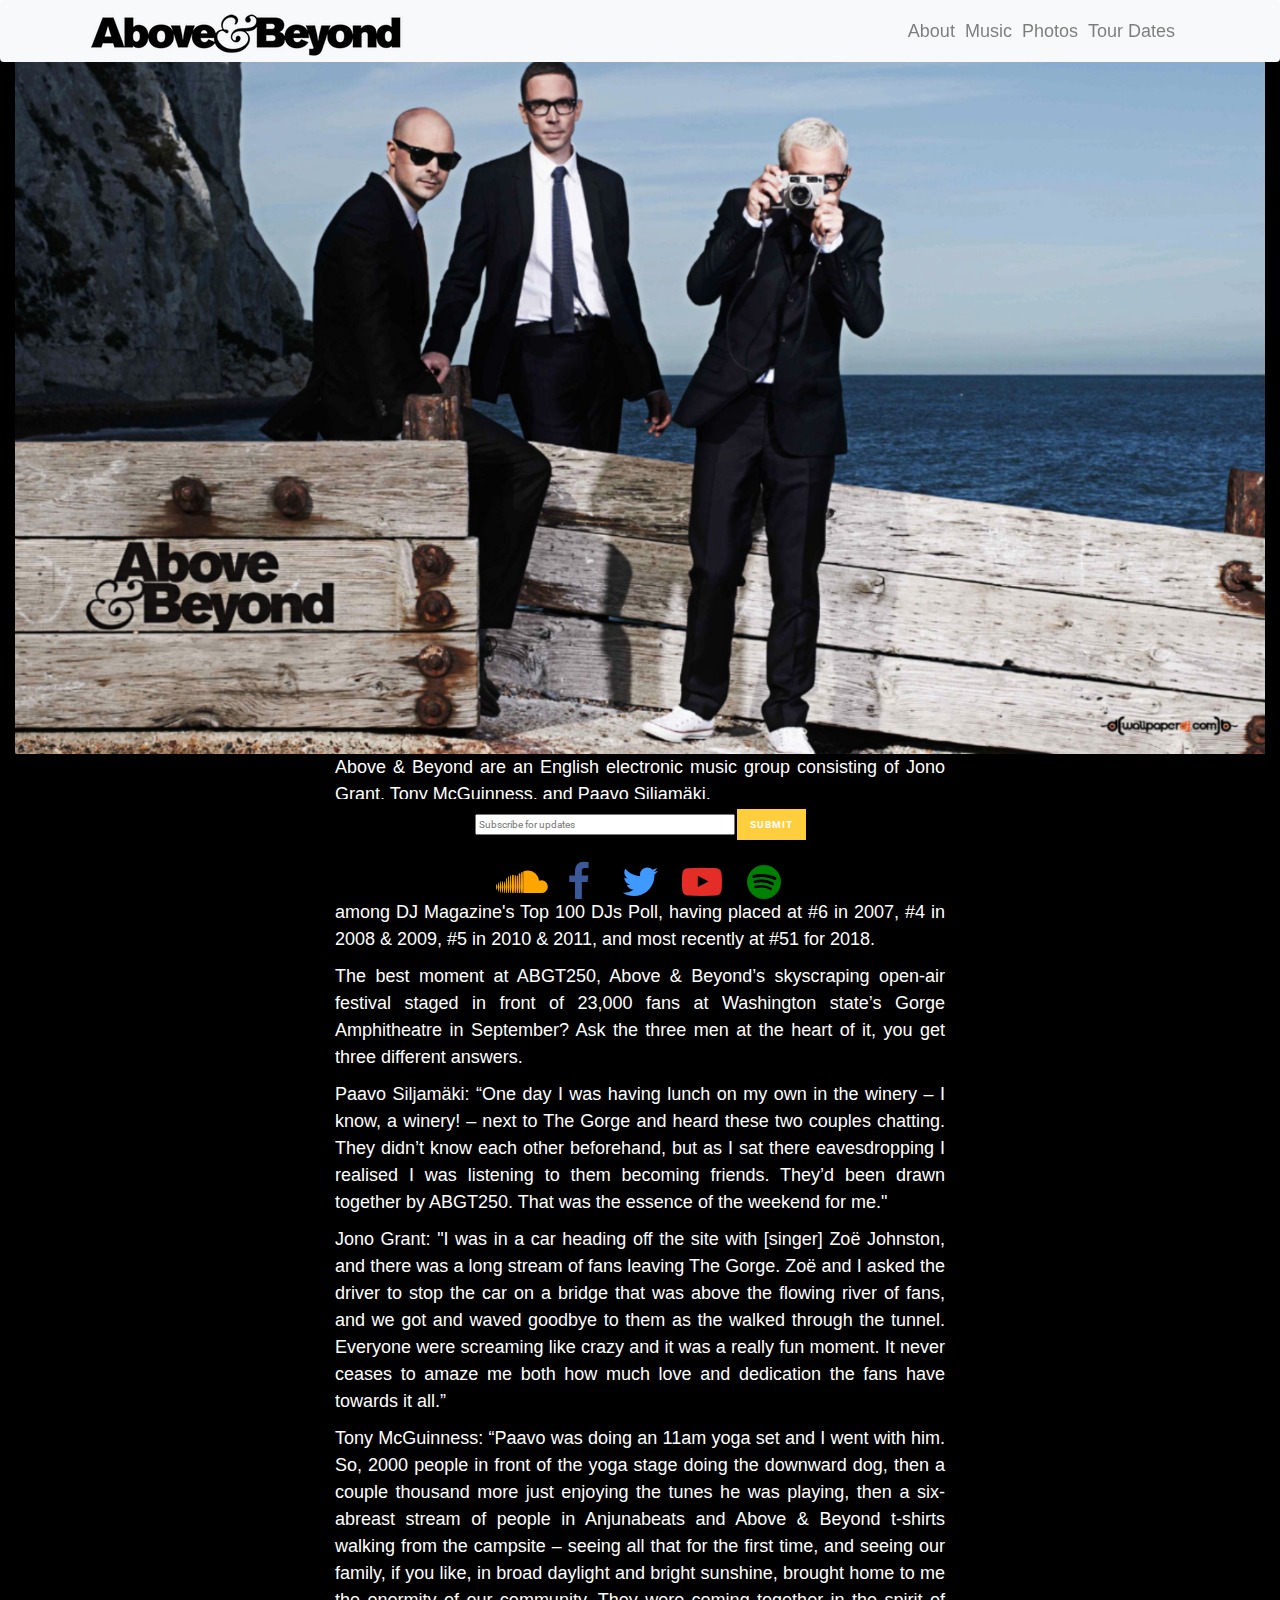
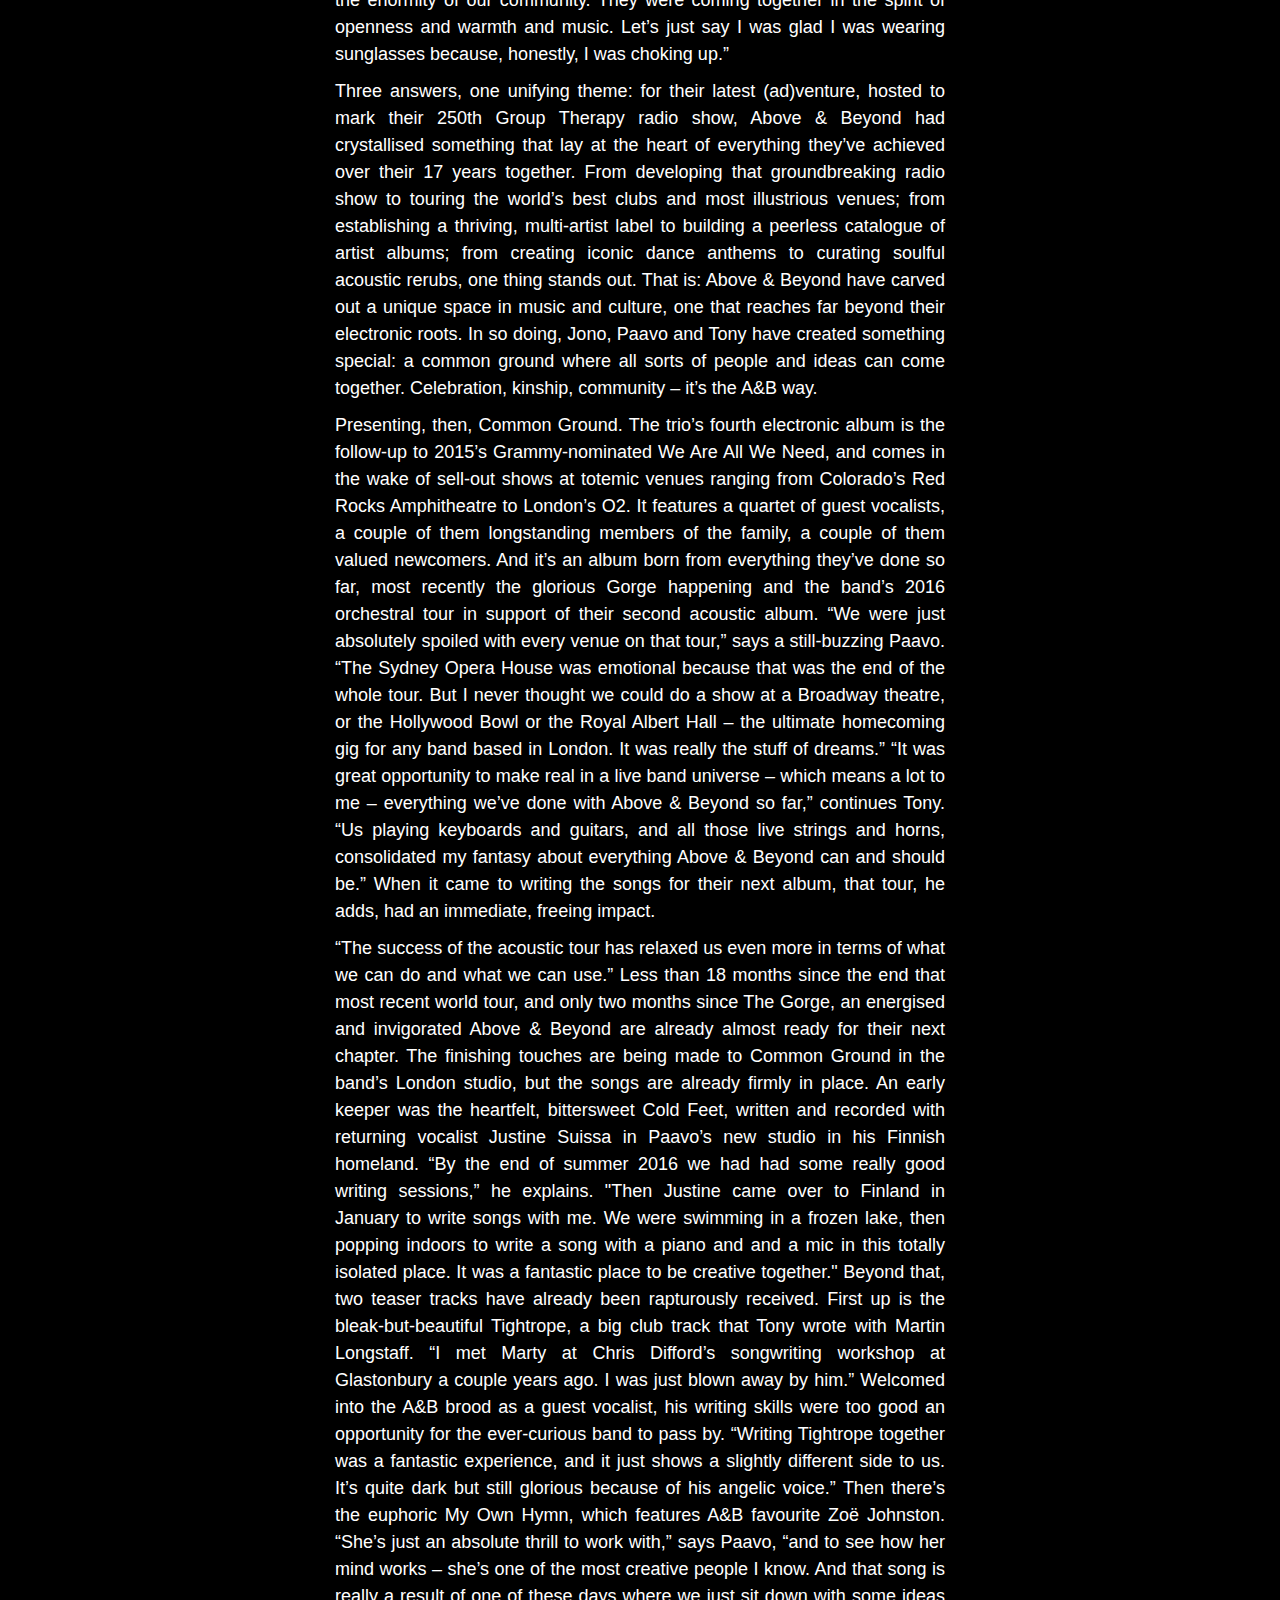
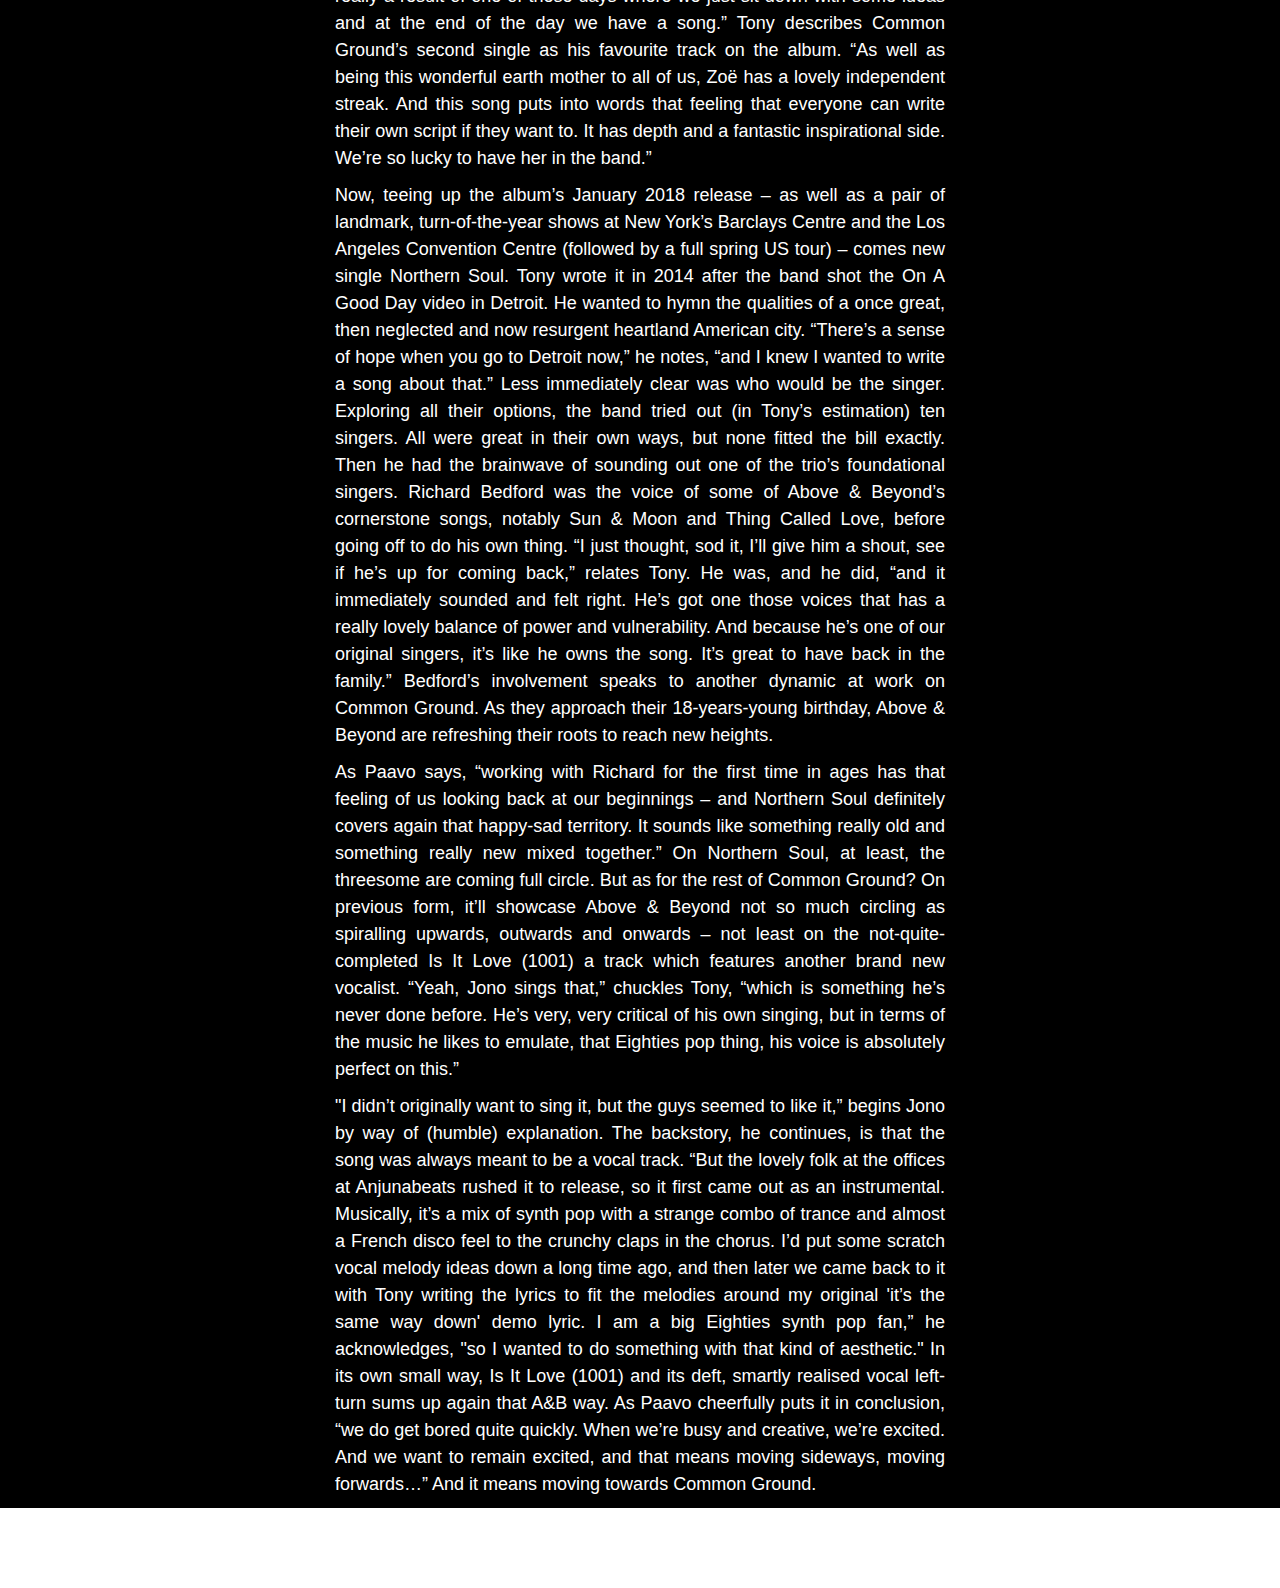
<file: about.html>
<!doctype html>
<html lang="en">
  <head>
    <!-- Required meta tags -->
    <meta charset="utf-8">
    <meta http-equiv="X-UA-Compatible" content="IE=edge">
    <meta name="viewport" content="width=device-width, initial-scale=1, shrink-to-fit=no">
   
    <!-- Bootstrap CSS -->
  <link href="//netdna.bootstrapcdn.com/bootstrap/3.2.0/css/bootstrap.min.css" rel="stylesheet" id="bootstrap-css">
    <script src="//netdna.bootstrapcdn.com/bootstrap/3.2.0/js/bootstrap.min.js"></script>
    <script src="https://ajax.googleapis.com/ajax/libs/jquery/1.12.4/jquery.min.js"></script>
   <script src="https://maxcdn.bootstrapcdn.com/bootstrap/3.3.7/js/bootstrap.min.js"></script>
   <link href="//maxcdn.bootstrapcdn.com/font-awesome/4.2.0/css/font-awesome.min.css" rel="stylesheet">
    <link rel="stylesheet" href="https://maxcdn.bootstrapcdn.com/bootstrap/4.0.0/css/bootstrap.min.css" integrity="sha384-Gn5384xqQ1aoWXA+058RXPxPg6fy4IWvTNh0E263XmFcJlSAwiGgFAW/dAiS6JXm" crossorigin="anonymous">
    <link rel="stylesheet" type="text/css" href="custom.css">
    <link href="https://fonts.googleapis.com/css?family=Roboto|Varela+Round|Raleway" rel="stylesheet">
   <link href="https://fonts.googleapis.com/icon?family=Material+Icons" rel="stylesheet">
   <script src="https://code.jquery.com/jquery-3.2.1.slim.min.js" integrity="sha384-KJ3o2DKtIkvYIK3UENzmM7KCkRr/rE9/Qpg6aAZGJwFDMVNA/GpGFF93hXpG5KkN" crossorigin="anonymous"></script>
    <script src="https://cdnjs.cloudflare.com/ajax/libs/popper.js/1.12.9/umd/popper.min.js" integrity="sha384-ApNbgh9B+Y1QKtv3Rn7W3mgPxhU9K/ScQsAP7hUibX39j7fakFPskvXusvfa0b4Q" crossorigin="anonymous"></script>
    <script src="https://maxcdn.bootstrapcdn.com/bootstrap/4.0.0/js/bootstrap.min.js" integrity="sha384-JZR6Spejh4U02d8jOt6vLEHfe/JQGiRRSQQxSfFWpi1MquVdAyjUar5+76PVCmYl" crossorigin="anonymous"></script>

    <title>TRIBUTEPAGE</title>
    <style>
  main {background-color:black;
        color:white;
        font-family:arial; 
        margin-top:50px;
        margin-bottom:80px;
  }
  
  p { font-size:18px;
      text-align:justify ;
  }
  
  .contain { Width:100%;
              height: auto;
  }
  
  </style>
  </head>   
  <body>
  
  
    <nav class="navbar navbar-expand-lg navbar-light bg-light fixed-top">
  <div class="container">
    <a class="navbar-brand" href="home.html"><img src="./images/logo.jpg" alt="navbarlogo"></a>
    <button class="navbar-toggler" type="button" data-toggle="collapse" data-target="#navbarResponsive" aria-controls="navbarResponsive" aria-expanded="false" aria-label="Toggle navigation">
          <span class="navbar-toggler-icon"></span>
        </button>
    <div class="collapse navbar-collapse" id="navbarResponsive">
      <ul class="navbar-nav ml-auto">
        <li class="nav-item">
          <a class="nav-link" href="about.html">About</a>
        </li>
        <li class="nav-item">
          <a class="nav-link" href="music.html">Music</a>
        </li>
        <li class="nav-item">
          <a class="nav-link" href="photo.html">Photos</a>
        </li>
        <li class="nav-item">
          <a class="nav-link" href="tour.html">Tour Dates</a>
        </li>
      </ul>
    </div>
  </div>
</nav>
   
   
    <main class="container-fluid">
    <img src="./images/aboutanb.jpg" alt="members pic"class="contain">
    <div class="row">
     <div class="col-3">
     </div>
     <div class="col-6" "center-justified">
     <p> Above & Beyond are an English electronic music group consisting of Jono Grant, Tony McGuinness, and Paavo Siljamäki.<p> Formed in 2000, they are the owners of London-based electronic dance music labels Anjunabeats and Anjunadeep, and also host a weekly radio show titled Group Therapy Radio. The trio has been consistently ranked among DJ Magazine's Top 100 DJs Poll, having placed at #6 in 2007, #4 in 2008 & 2009, #5 in 2010 & 2011, and most recently at #51 for 2018.</p>
     <p>The best moment at ABGT250, Above & Beyond’s skyscraping open-air festival staged in front of 23,000 fans at Washington state’s Gorge Amphitheatre in September? Ask the three men at the heart of it, you get three different answers.</p>

<p> Paavo Siljamäki: “One day I was having lunch on my own in the winery – I know, a winery! – next to The Gorge and heard these two couples chatting. They didn’t know each other beforehand, but as I sat there eavesdropping I realised I was listening to them becoming friends. They’d been drawn together by ABGT250. That was the essence of the weekend for me."</p>

<p> Jono Grant: "I was in a car heading off the site with [singer] Zoë Johnston, and there was a long stream of fans leaving The Gorge. Zoë and I asked the driver to stop the car on a bridge that was above the flowing river of fans, and we got and waved goodbye to them as the walked through the tunnel. Everyone were screaming like crazy and it was a really fun moment. It never ceases to amaze me both how much love and dedication the fans have towards it all.”</p>

<p> Tony McGuinness: “Paavo was doing an 11am yoga set and I went with him. So, 2000 people in front of the yoga stage doing the downward dog, then a couple thousand more just enjoying the tunes he was playing, then a six-abreast stream of people in Anjunabeats and Above & Beyond t-shirts walking from the campsite – seeing all that for the first time, and seeing our family, if you like, in broad daylight and bright sunshine, brought home to me the enormity of our community. They were coming together in the spirit of openness and warmth and music. Let’s just say I was glad I was wearing sunglasses because, honestly, I was choking up.”</p>

<p> Three answers, one unifying theme: for their latest (ad)venture, hosted to mark their 250th Group Therapy radio show, Above & Beyond had crystallised something that lay at the heart of everything they’ve achieved over their 17 years together. From developing that groundbreaking radio show to touring the world’s best clubs and most illustrious venues; from establishing a thriving, multi-artist label to building a peerless catalogue of artist albums; from creating iconic dance anthems to curating soulful acoustic rerubs, one thing stands out.

That is: Above & Beyond have carved out a unique space in music and culture, one that reaches far beyond their electronic roots. In so doing, Jono, Paavo and Tony have created something special: a common ground where all sorts of people and ideas can come together. Celebration, kinship, community – it’s the A&B way.</p>

<p> Presenting, then, Common Ground. The trio’s fourth electronic album is the follow-up to 2015’s Grammy-nominated We Are All We Need, and comes in the wake of sell-out shows at totemic venues ranging from Colorado’s Red Rocks Amphitheatre to London’s O2. It features a quartet of guest vocalists, a couple of them longstanding members of the family, a couple of them valued newcomers. And it’s an album born from everything they’ve done so far, most recently the glorious Gorge happening and the band’s 2016 orchestral tour in support of their second acoustic album. 

“We were just absolutely spoiled with every venue on that tour,” says a still-buzzing Paavo. “The Sydney Opera House was emotional because that was the end of the whole tour. But I never thought we could do a show at a Broadway theatre, or the Hollywood Bowl or the Royal Albert Hall – the ultimate homecoming gig for any band based in London. It was really the stuff of dreams.”

“It was great opportunity to make real in a live band universe – which means a lot to me – everything we’ve done with Above & Beyond so far,” continues Tony. “Us playing keyboards and guitars, and all those live strings and horns, consolidated my fantasy about everything Above & Beyond can and should be.”

When it came to writing the songs for their next album, that tour, he adds, had an immediate, freeing impact.</p>

<p> “The success of the acoustic tour has relaxed us even more in terms of what we can do and what we can use.”

Less than 18 months since the end that most recent world tour, and only two months since The Gorge, an energised and invigorated Above & Beyond are already almost ready for their next chapter. The finishing touches are being made to Common Ground in the band’s London studio, but the songs are already firmly in place.

An early keeper was the heartfelt, bittersweet Cold Feet, written and recorded with returning vocalist Justine Suissa in Paavo’s new studio in his Finnish homeland. “By the end of summer 2016 we had had some really good writing sessions,” he explains. "Then Justine came over to Finland in January to write songs with me. We were swimming in a frozen lake, then popping indoors to write a song with a piano and and a mic in this totally isolated place. It was a fantastic place to be creative together." 

Beyond that, two teaser tracks have already been rapturously received. First up is the bleak-but-beautiful Tightrope, a big club track that Tony wrote with Martin Longstaff. “I met Marty at Chris Difford’s songwriting workshop at Glastonbury a couple years ago. I was just blown away by him.” Welcomed into the A&B brood as a guest vocalist, his writing skills were too good an opportunity for the ever-curious band to pass by. “Writing Tightrope together was a fantastic experience, and it just shows a slightly different side to us. It’s quite dark but still glorious because of his angelic voice.”

Then there’s the euphoric My Own Hymn, which features A&B favourite Zoë Johnston. “She’s just an absolute thrill to work with,” says Paavo, “and to see how her mind works – she’s one of the most creative people I know. And that song is really a result of one of these days where we just sit down with some ideas and at the end of the day we have a song.” 

Tony describes Common Ground’s second single as his favourite track on the album. “As well as being this wonderful earth mother to all of us, Zoë has a lovely independent streak. And this song puts into words that feeling that everyone can write their own script if they want to. It has depth and a fantastic inspirational side. We’re so lucky to have her in the band.”</p>

<p>Now, teeing up the album’s January 2018 release – as well as a pair of landmark, turn-of-the-year shows at New York’s Barclays Centre and the Los Angeles Convention Centre (followed by a full spring US tour) – comes new single Northern Soul. Tony wrote it in 2014 after the band shot the On A Good Day video in Detroit. He wanted to hymn the qualities of a once great, then neglected and now resurgent heartland American city. 

“There’s a sense of hope when you go to Detroit now,” he notes, “and I knew I wanted to write a song about that.” 

Less immediately clear was who would be the singer. Exploring all their options, the band tried out (in Tony’s estimation) ten singers. All were great in their own ways, but none fitted the bill exactly. Then he had the brainwave of sounding out one of the trio’s foundational singers. Richard Bedford was the voice of some of Above & Beyond’s cornerstone songs, notably Sun & Moon and Thing Called Love, before going off to do his own thing.  

“I just thought, sod it, I’ll give him a shout, see if he’s up for coming back,” relates Tony. He was, and he did, “and it immediately sounded and felt right. He’s got one those voices that has a really lovely balance of power and vulnerability. And because he’s one of our original singers, it’s like he owns the song. It’s great to have back in the family.”

Bedford’s involvement speaks to another dynamic at work on Common Ground. As they approach their 18-years-young birthday, Above & Beyond are refreshing their roots to reach new heights.</p>

<p>As Paavo says, “working with Richard for the first time in ages has that feeling of us looking back at our beginnings – and Northern Soul definitely covers again that happy-sad territory. It sounds like something really old and something really new mixed together.”

On Northern Soul, at least, the threesome are coming full circle. But as for the rest of Common Ground? On previous form, it’ll showcase Above & Beyond not so much circling as spiralling upwards, outwards and onwards – not least on the not-quite-completed Is It Love (1001) a track which features another brand new vocalist. 

“Yeah, Jono sings that,” chuckles Tony, “which is something he’s never done before. He’s very, very critical of his own singing, but in terms of the music he likes to emulate, that Eighties pop thing, his voice is absolutely perfect on this.”</p>

<p>"I didn’t originally want to sing it, but the guys seemed to like it,” begins Jono by way of (humble) explanation. The backstory, he continues, is that the song was always meant to be a vocal track. “But the lovely folk at the offices at Anjunabeats rushed it to release, so it first came out as an instrumental. Musically, it’s a mix of synth pop with a strange combo of trance and almost a French disco feel to the crunchy claps in the chorus. I’d put some scratch vocal melody ideas down a long time ago, and then later we came back to it with Tony writing the lyrics to fit the melodies around my original 'it’s the same way down' demo lyric. I am a big Eighties synth pop fan,” he acknowledges, "so I wanted to do something with that kind of aesthetic." 

In its own small way, Is It Love (1001) and its deft, smartly realised vocal left-turn sums up again that A&B way. As Paavo cheerfully puts it in conclusion, “we do get bored quite quickly. When we’re busy and creative, we’re excited. And we want to remain excited, and that means moving sideways, moving forwards…”

And it means moving towards Common Ground.</p>
     </h3>
     </div>
     <div class="col-3"></div>
     </div>
  </div>
    </main>
    
    
   <div class="footer">
  <input type="email" name="EMAIL" placeholder="Subscribe for updates" style="width: 260px">
      <button> Submit </button>
      <div class="contain">
              <a href="https://soundcloud.com/aboveandbeyond" target="_blank"><i class="fa fa-soundcloud fa-4x fa-fw"></i></a>
              <a href='https://www.facebook.com/aboveandbeyond'target="_blank"><i class="fa fa-facebook fa-4x fa-fw"></i></a>
              <a href='https://twitter.com/aboveandbeyond'target="_blank"> <i class="fa fa-twitter fa-4x fa-fw"></i></a>
              <a href='https://www.youtube.com/aboveandbeyond'target="_blank"><i class="fa fa-youtube-play fa-4x fa-fw"></i></a>
              <a href='https://open.spotify.com/artist/10gzBoINW3cLJfZUka8Zoe'target="_blank"><i class="fa fa-spotify fa-4x fa-fw"></i></a>
          </div>
         </div>
   </body>
   </html>
</file>
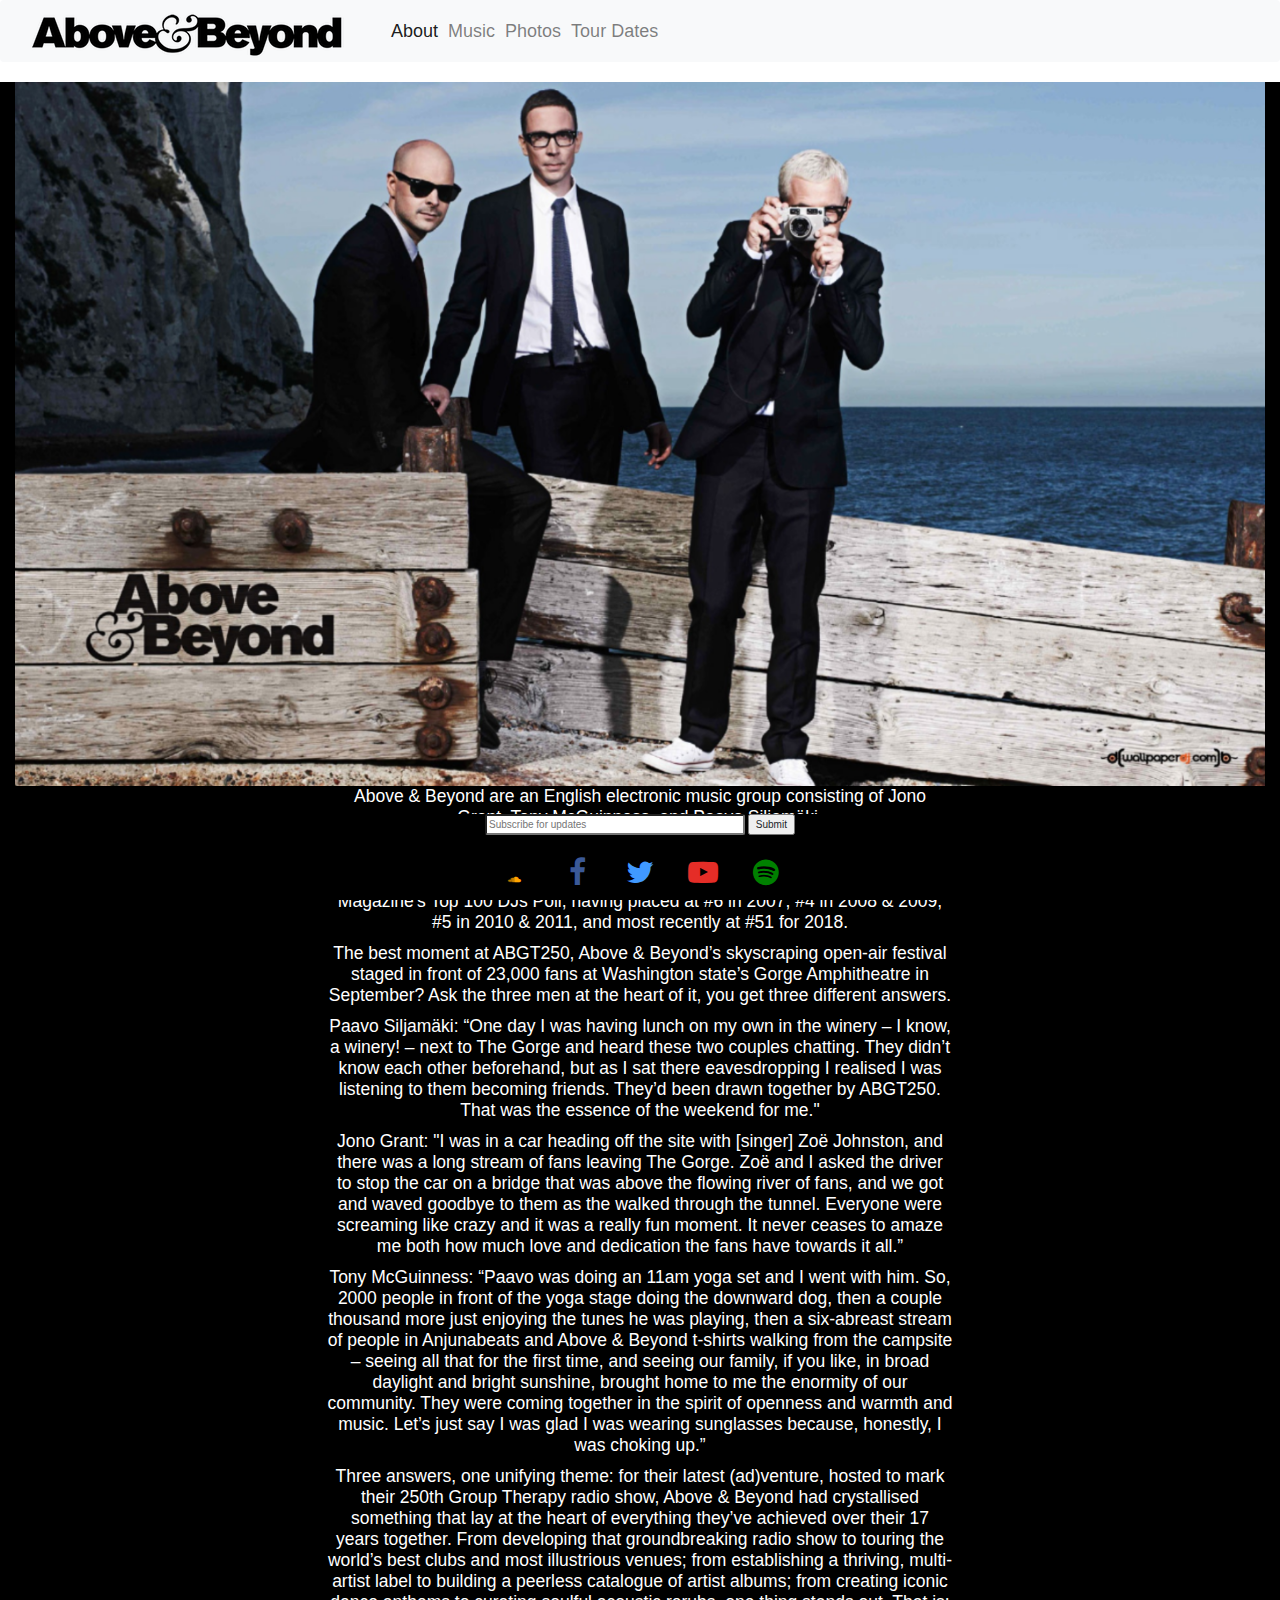
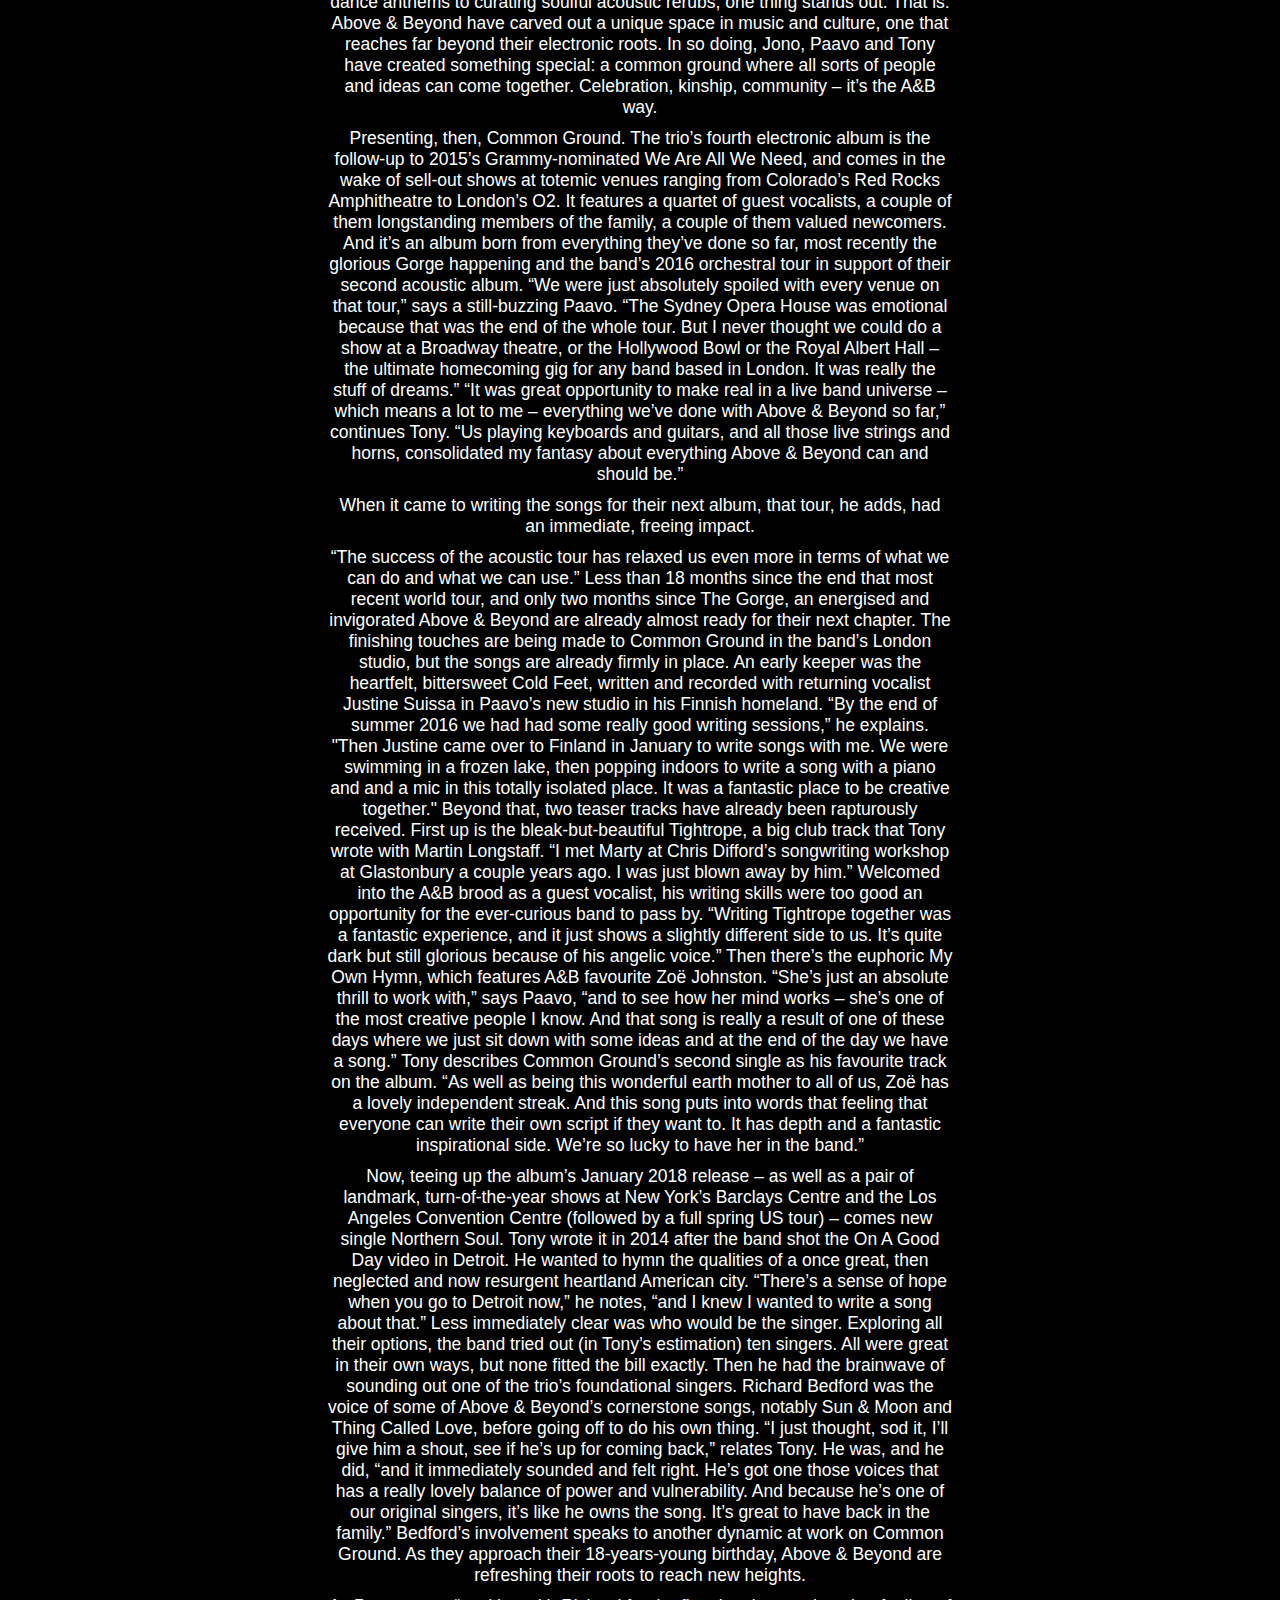
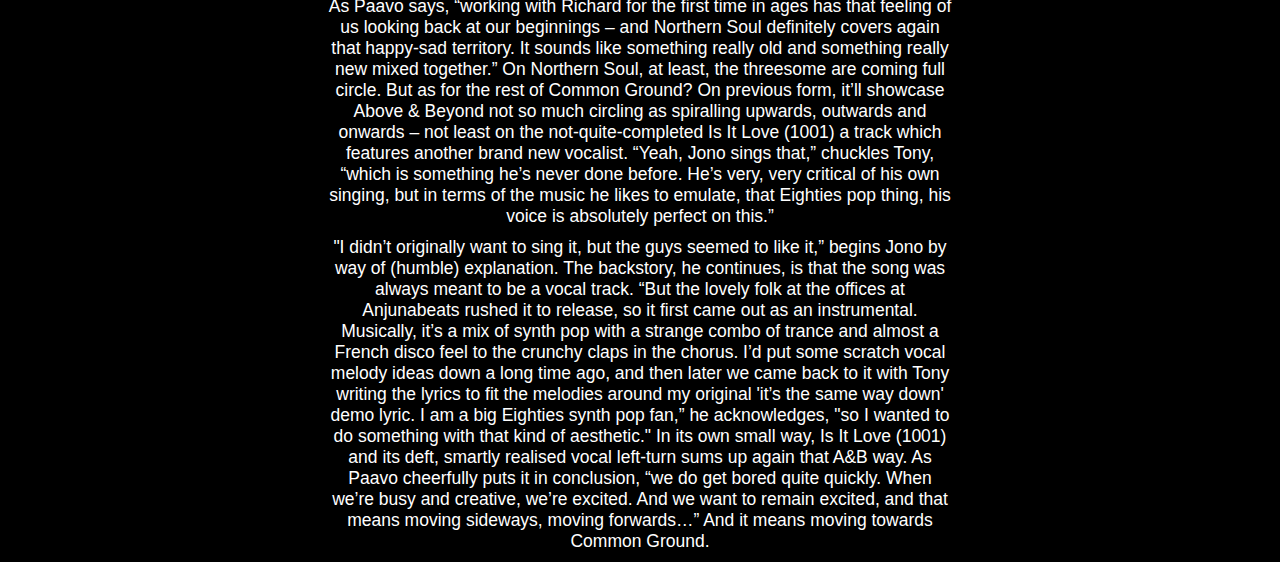
<file: aboutt.html>
<!doctype html>
<html lang="en">
  <head>
    <!-- Required meta tags -->
    <meta charset="utf-8">
    <meta name="viewport" content="width=device-width, initial-scale=1, shrink-to-fit=no">

    <!-- Bootstrap CSS -->
    <link href="//netdna.bootstrapcdn.com/bootstrap/3.2.0/css/bootstrap.min.css" rel="stylesheet" id="bootstrap-css">
    <script src="//netdna.bootstrapcdn.com/bootstrap/3.2.0/js/bootstrap.min.js"></script>
   <script src="//code.jquery.com/jquery-1.11.1.min.js"></script>
   <link href="//maxcdn.bootstrapcdn.com/font-awesome/4.2.0/css/font-awesome.min.css" rel="stylesheet">
    <link rel="stylesheet" href="https://maxcdn.bootstrapcdn.com/bootstrap/4.0.0/css/bootstrap.min.css" integrity="sha384-Gn5384xqQ1aoWXA+058RXPxPg6fy4IWvTNh0E263XmFcJlSAwiGgFAW/dAiS6JXm" crossorigin="anonymous">
    <link rel="stylesheet" type="text/css" href="custom.css">
    <title>TRIBUTE PAGE</title>
    
  <style>
  main {background-color:black;
        color:white;
        font-family:arial;
  }
  
  </style>
  </head>   
  <body>
     <section class="topnav">
      <nav class="navbar navbar-expand-lg navbar-light bg-light">
 <a class="navbar-brand" href="home.html"> <img src="logo.jpg"></a>
 <button class="navbar-toggler" type="button" data-toggle="collapse" data-target="#navbarNav" aria-controls="navbarNav" aria-expanded="false" aria-label="Toggle navigation">
   <span class="navbar-toggler-icon"></span>
 </button>
 <div class="collapse navbar-collapse" id="navbarNav">
   <ul class="navbar-nav">
     <li class="nav-item active">
       <a class="nav-link" href="about.html">About <span class="sr-only">(current)</span></a>
     </li>
     <li class="nav-item">
       <a class="nav-link" href="music.html">Music</a>
     </li>
     <li class="nav-item">
       <a class="nav-link" href="photo.html">Photos</a>
     </li>
      <li class="nav-item">
       <a class="nav-link" href="#">Tour Dates</a>
     </li>
     </ul>
    </div>
    </section>
    
    <main>
     
     <img src="aboutanb.jpg" class="container-fluid">
     
    <div class="row">
     <div class="col-3">
     </div>
     <div class="col-6">
     <h3 style="text-align:center"class="text-center"> Above & Beyond are an English electronic music group consisting of Jono Grant, Tony McGuinness, and Paavo Siljamäki.<p> Formed in 2000, they are the owners of London-based electronic dance music labels Anjunabeats and Anjunadeep, and also host a weekly radio show titled Group Therapy Radio. The trio has been consistently ranked among DJ Magazine's Top 100 DJs Poll, having placed at #6 in 2007, #4 in 2008 & 2009, #5 in 2010 & 2011, and most recently at #51 for 2018.</p>
     <p>The best moment at ABGT250, Above & Beyond’s skyscraping open-air festival staged in front of 23,000 fans at Washington state’s Gorge Amphitheatre in September? Ask the three men at the heart of it, you get three different answers.</p>

<p>Paavo Siljamäki: “One day I was having lunch on my own in the winery – I know, a winery! – next to The Gorge and heard these two couples chatting. They didn’t know each other beforehand, but as I sat there eavesdropping I realised I was listening to them becoming friends. They’d been drawn together by ABGT250. That was the essence of the weekend for me."</p>

<p>Jono Grant: "I was in a car heading off the site with [singer] Zoë Johnston, and there was a long stream of fans leaving The Gorge. Zoë and I asked the driver to stop the car on a bridge that was above the flowing river of fans, and we got and waved goodbye to them as the walked through the tunnel. Everyone were screaming like crazy and it was a really fun moment. It never ceases to amaze me both how much love and dedication the fans have towards it all.”</p>

<p>Tony McGuinness: “Paavo was doing an 11am yoga set and I went with him. So, 2000 people in front of the yoga stage doing the downward dog, then a couple thousand more just enjoying the tunes he was playing, then a six-abreast stream of people in Anjunabeats and Above & Beyond t-shirts walking from the campsite – seeing all that for the first time, and seeing our family, if you like, in broad daylight and bright sunshine, brought home to me the enormity of our community. They were coming together in the spirit of openness and warmth and music. Let’s just say I was glad I was wearing sunglasses because, honestly, I was choking up.”</p>

<p>Three answers, one unifying theme: for their latest (ad)venture, hosted to mark their 250th Group Therapy radio show, Above & Beyond had crystallised something that lay at the heart of everything they’ve achieved over their 17 years together. From developing that groundbreaking radio show to touring the world’s best clubs and most illustrious venues; from establishing a thriving, multi-artist label to building a peerless catalogue of artist albums; from creating iconic dance anthems to curating soulful acoustic rerubs, one thing stands out.

That is: Above & Beyond have carved out a unique space in music and culture, one that reaches far beyond their electronic roots. In so doing, Jono, Paavo and Tony have created something special: a common ground where all sorts of people and ideas can come together. Celebration, kinship, community – it’s the A&B way.</p>

<p>Presenting, then, Common Ground. The trio’s fourth electronic album is the follow-up to 2015’s Grammy-nominated We Are All We Need, and comes in the wake of sell-out shows at totemic venues ranging from Colorado’s Red Rocks Amphitheatre to London’s O2. It features a quartet of guest vocalists, a couple of them longstanding members of the family, a couple of them valued newcomers. And it’s an album born from everything they’ve done so far, most recently the glorious Gorge happening and the band’s 2016 orchestral tour in support of their second acoustic album. 

“We were just absolutely spoiled with every venue on that tour,” says a still-buzzing Paavo. “The Sydney Opera House was emotional because that was the end of the whole tour. But I never thought we could do a show at a Broadway theatre, or the Hollywood Bowl or the Royal Albert Hall – the ultimate homecoming gig for any band based in London. It was really the stuff of dreams.”

“It was great opportunity to make real in a live band universe – which means a lot to me – everything we’ve done with Above & Beyond so far,” continues Tony. “Us playing keyboards and guitars, and all those live strings and horns, consolidated my fantasy about everything Above & Beyond can and should be.”</p>

When it came to writing the songs for their next album, that tour, he adds, had an immediate, freeing impact.</p>

<p>“The success of the acoustic tour has relaxed us even more in terms of what we can do and what we can use.”

Less than 18 months since the end that most recent world tour, and only two months since The Gorge, an energised and invigorated Above & Beyond are already almost ready for their next chapter. The finishing touches are being made to Common Ground in the band’s London studio, but the songs are already firmly in place.

An early keeper was the heartfelt, bittersweet Cold Feet, written and recorded with returning vocalist Justine Suissa in Paavo’s new studio in his Finnish homeland. “By the end of summer 2016 we had had some really good writing sessions,” he explains. "Then Justine came over to Finland in January to write songs with me. We were swimming in a frozen lake, then popping indoors to write a song with a piano and and a mic in this totally isolated place. It was a fantastic place to be creative together." 

Beyond that, two teaser tracks have already been rapturously received. First up is the bleak-but-beautiful Tightrope, a big club track that Tony wrote with Martin Longstaff. “I met Marty at Chris Difford’s songwriting workshop at Glastonbury a couple years ago. I was just blown away by him.” Welcomed into the A&B brood as a guest vocalist, his writing skills were too good an opportunity for the ever-curious band to pass by. “Writing Tightrope together was a fantastic experience, and it just shows a slightly different side to us. It’s quite dark but still glorious because of his angelic voice.”

Then there’s the euphoric My Own Hymn, which features A&B favourite Zoë Johnston. “She’s just an absolute thrill to work with,” says Paavo, “and to see how her mind works – she’s one of the most creative people I know. And that song is really a result of one of these days where we just sit down with some ideas and at the end of the day we have a song.” 

Tony describes Common Ground’s second single as his favourite track on the album. “As well as being this wonderful earth mother to all of us, Zoë has a lovely independent streak. And this song puts into words that feeling that everyone can write their own script if they want to. It has depth and a fantastic inspirational side. We’re so lucky to have her in the band.”</p>

<p>Now, teeing up the album’s January 2018 release – as well as a pair of landmark, turn-of-the-year shows at New York’s Barclays Centre and the Los Angeles Convention Centre (followed by a full spring US tour) – comes new single Northern Soul. Tony wrote it in 2014 after the band shot the On A Good Day video in Detroit. He wanted to hymn the qualities of a once great, then neglected and now resurgent heartland American city. 

“There’s a sense of hope when you go to Detroit now,” he notes, “and I knew I wanted to write a song about that.” 

Less immediately clear was who would be the singer. Exploring all their options, the band tried out (in Tony’s estimation) ten singers. All were great in their own ways, but none fitted the bill exactly. Then he had the brainwave of sounding out one of the trio’s foundational singers. Richard Bedford was the voice of some of Above & Beyond’s cornerstone songs, notably Sun & Moon and Thing Called Love, before going off to do his own thing.  

“I just thought, sod it, I’ll give him a shout, see if he’s up for coming back,” relates Tony. He was, and he did, “and it immediately sounded and felt right. He’s got one those voices that has a really lovely balance of power and vulnerability. And because he’s one of our original singers, it’s like he owns the song. It’s great to have back in the family.”

Bedford’s involvement speaks to another dynamic at work on Common Ground. As they approach their 18-years-young birthday, Above & Beyond are refreshing their roots to reach new heights.</p>

<p>As Paavo says, “working with Richard for the first time in ages has that feeling of us looking back at our beginnings – and Northern Soul definitely covers again that happy-sad territory. It sounds like something really old and something really new mixed together.”

On Northern Soul, at least, the threesome are coming full circle. But as for the rest of Common Ground? On previous form, it’ll showcase Above & Beyond not so much circling as spiralling upwards, outwards and onwards – not least on the not-quite-completed Is It Love (1001) a track which features another brand new vocalist. 

“Yeah, Jono sings that,” chuckles Tony, “which is something he’s never done before. He’s very, very critical of his own singing, but in terms of the music he likes to emulate, that Eighties pop thing, his voice is absolutely perfect on this.”</p>

<p>"I didn’t originally want to sing it, but the guys seemed to like it,” begins Jono by way of (humble) explanation. The backstory, he continues, is that the song was always meant to be a vocal track. “But the lovely folk at the offices at Anjunabeats rushed it to release, so it first came out as an instrumental. Musically, it’s a mix of synth pop with a strange combo of trance and almost a French disco feel to the crunchy claps in the chorus. I’d put some scratch vocal melody ideas down a long time ago, and then later we came back to it with Tony writing the lyrics to fit the melodies around my original 'it’s the same way down' demo lyric. I am a big Eighties synth pop fan,” he acknowledges, "so I wanted to do something with that kind of aesthetic." 

In its own small way, Is It Love (1001) and its deft, smartly realised vocal left-turn sums up again that A&B way. As Paavo cheerfully puts it in conclusion, “we do get bored quite quickly. When we’re busy and creative, we’re excited. And we want to remain excited, and that means moving sideways, moving forwards…”

And it means moving towards Common Ground.</p>
     </h3>
     </div>
     <div class="col-3"></div>
     </div>
  </div>
     
    </main>
    
    
    
    
    
   <div class="footer">
         <input type="email" name="EMAIL" placeholder="Subscribe for updates" style="width: 260px" class="field-light rounded bg-darken-3 mb0">
  <input type="submit" name="subscribe" value="Submit" >
      <div class="container">
    <a href="https://soundcloud.com/aboveandbeyond"><i class="fa fa-soundcloud"></i></a>
              <a href='https://www.facebook.com/aboveandbeyond'><i class="fa fa-facebook fa-3x fa-fw"></i></a>
              <a href='https://twitter.com/aboveandbeyond'><i class="fa fa-twitter fa-3x fa-fw"></i></a>
              <a href='https://www.youtube.com/aboveandbeyond'><i class="fa fa-youtube-play fa-3x fa-fw"></i></a>
              <a href='https://open.spotify.com/artist/10gzBoINW3cLJfZUka8Zoe'><i class="fa fa-spotify fa-3x fa-fw"></i></a>
            </span>
      </div>
    </div>
 
 
 
 </body>
 </html>
</file>
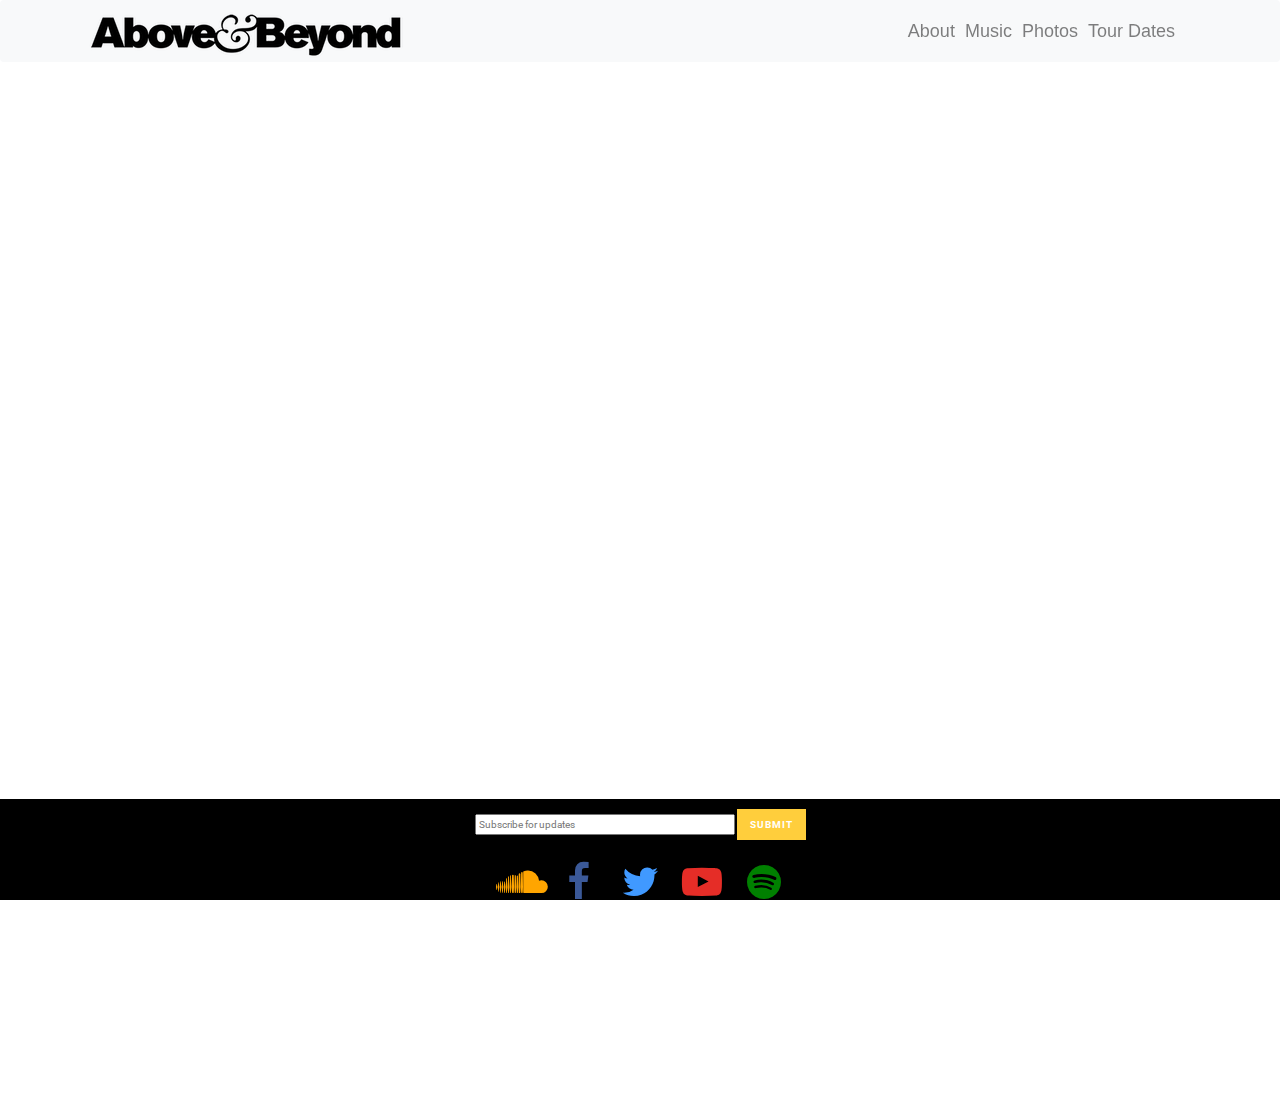
<file: music.html>
<!doctype html>
<html lang="en">
  <head>
    <!-- Required meta tags -->
    <meta charset="utf-8">
    <meta http-equiv="X-UA-Compatible" content="IE=edge">
    <meta name="viewport" content="width=device-width, initial-scale=1, shrink-to-fit=no">
   
    <!-- Bootstrap CSS -->
    <link href="//netdna.bootstrapcdn.com/bootstrap/3.2.0/css/bootstrap.min.css" rel="stylesheet" id="bootstrap-css">
    <script src="//netdna.bootstrapcdn.com/bootstrap/3.2.0/js/bootstrap.min.js"></script>
    <script src="https://ajax.googleapis.com/ajax/libs/jquery/1.12.4/jquery.min.js"></script>
   <script src="https://maxcdn.bootstrapcdn.com/bootstrap/3.3.7/js/bootstrap.min.js"></script>
   <link href="//maxcdn.bootstrapcdn.com/font-awesome/4.2.0/css/font-awesome.min.css" rel="stylesheet">
    <link rel="stylesheet" href="https://maxcdn.bootstrapcdn.com/bootstrap/4.0.0/css/bootstrap.min.css" integrity="sha384-Gn5384xqQ1aoWXA+058RXPxPg6fy4IWvTNh0E263XmFcJlSAwiGgFAW/dAiS6JXm" crossorigin="anonymous">
    <link rel="stylesheet" type="text/css" href="custom.css">
    <link href="https://fonts.googleapis.com/css?family=Roboto|Varela+Round|Raleway" rel="stylesheet">
   <link href="https://fonts.googleapis.com/icon?family=Material+Icons" rel="stylesheet">
   <script src="https://code.jquery.com/jquery-3.2.1.slim.min.js" integrity="sha384-KJ3o2DKtIkvYIK3UENzmM7KCkRr/rE9/Qpg6aAZGJwFDMVNA/GpGFF93hXpG5KkN" crossorigin="anonymous"></script>
    <script src="https://cdnjs.cloudflare.com/ajax/libs/popper.js/1.12.9/umd/popper.min.js" integrity="sha384-ApNbgh9B+Y1QKtv3Rn7W3mgPxhU9K/ScQsAP7hUibX39j7fakFPskvXusvfa0b4Q" crossorigin="anonymous"></script>
    <script src="https://maxcdn.bootstrapcdn.com/bootstrap/4.0.0/js/bootstrap.min.js" integrity="sha384-JZR6Spejh4U02d8jOt6vLEHfe/JQGiRRSQQxSfFWpi1MquVdAyjUar5+76PVCmYl" crossorigin="anonymous"></script>
    <title>TRIBUTEPAGE</title>
    
    <style>
    .container-fluid { margin-top:70px;}
 </style>
 </head>   
 <body>
     
<nav class="navbar navbar-expand-lg navbar-light bg-light fixed-top">
  <div class="container">
    <a class="navbar-brand" href="home.html"><img src="./images/logo.jpg" alt="navbarlogo"></a>
    <button class="navbar-toggler" type="button" data-toggle="collapse" data-target="#navbarResponsive" aria-controls="navbarResponsive" aria-expanded="false" aria-label="Toggle navigation">
          <span class="navbar-toggler-icon"></span>
        </button>
    <div class="collapse navbar-collapse" id="navbarResponsive">
      <ul class="navbar-nav ml-auto">
        <li class="nav-item">
          <a class="nav-link" href="about.html">About</a>
        </li>
        <li class="nav-item">
          <a class="nav-link" href="music.html">Music</a>
        </li>
        <li class="nav-item">
          <a class="nav-link" href="photo.html">Photos</a>
        </li>
        <li class="nav-item">
          <a class="nav-link" href="tour.html">Tour Dates</a>
        </li>
      </ul>
    </div>
  </div>
</nav>
  
  <div class="container-fluid">
    <iframe width="100%" height="166" scrolling="no" frameborder="no" allow="autoplay" src="https://w.soundcloud.com/player/?url=https%3A//api.soundcloud.com/tracks/3849089&color=%23ff5500&auto_play=false&hide_related=false&show_comments=true&show_user=true&show_reposts=false&show_teaser=true"></iframe>
   <iframe width="100%" height="166" scrolling="no" frameborder="no" allow="autoplay" src="https://w.soundcloud.com/player/?url=https%3A//api.soundcloud.com/playlists/688436964&color=%23ff5500&auto_play=false&hide_related=false&show_comments=true&show_user=true&show_reposts=false&show_teaser=true"></iframe>
 <iframe width="100%" height="300" scrolling="no" frameborder="no" allow="autoplay" src="https://w.soundcloud.com/player/?url=https%3A//api.soundcloud.com/tracks/157942461&color=%23ff5500&auto_play=false&hide_related=false&show_comments=true&show_user=true&show_reposts=false&show_teaser=true&visual=true"></iframe>
  <iframe width="100%" height="400" src="https://www.youtube.com/embed/gT2oAJIHmLo" frameborder="0" allow="accelerometer; autoplay; encrypted-media; gyroscope; picture-in-picture" allowfullscreen> </iframe>
 
  </div>
  
  
     <div class="footer">
    <input type="email" name="EMAIL" placeholder="Subscribe for updates" style="width: 260px">
       <button>Submit</button>
      <div class="contain">
              <a href="https://soundcloud.com/aboveandbeyond" target="_blank"> <i class="fa fa-soundcloud fa-4x fa-fw"></i></a>
              <a href="https://www.facebook.com/aboveandbeyond" target="_blank"><i class="fa fa-facebook fa-4x fa-fw"></i></a>
              <a href="https://twitter.com/aboveandbeyond" target="_blank"><i class="fa fa-twitter fa-4x fa-fw"></i></a>
              <a href="https://www.youtube.com/aboveandbeyond" target="_blank"><i class="fa fa-youtube-play fa-4x fa-fw"></i></a>
              <a href="https://open.spotify.com/artist/10gzBoINW3cLJfZUka8Zoe" target="_blank"><i class="fa fa-spotify fa-4x fa-fw"></i></a>
              </div> 
              </div>
</body>
</html>
</file>
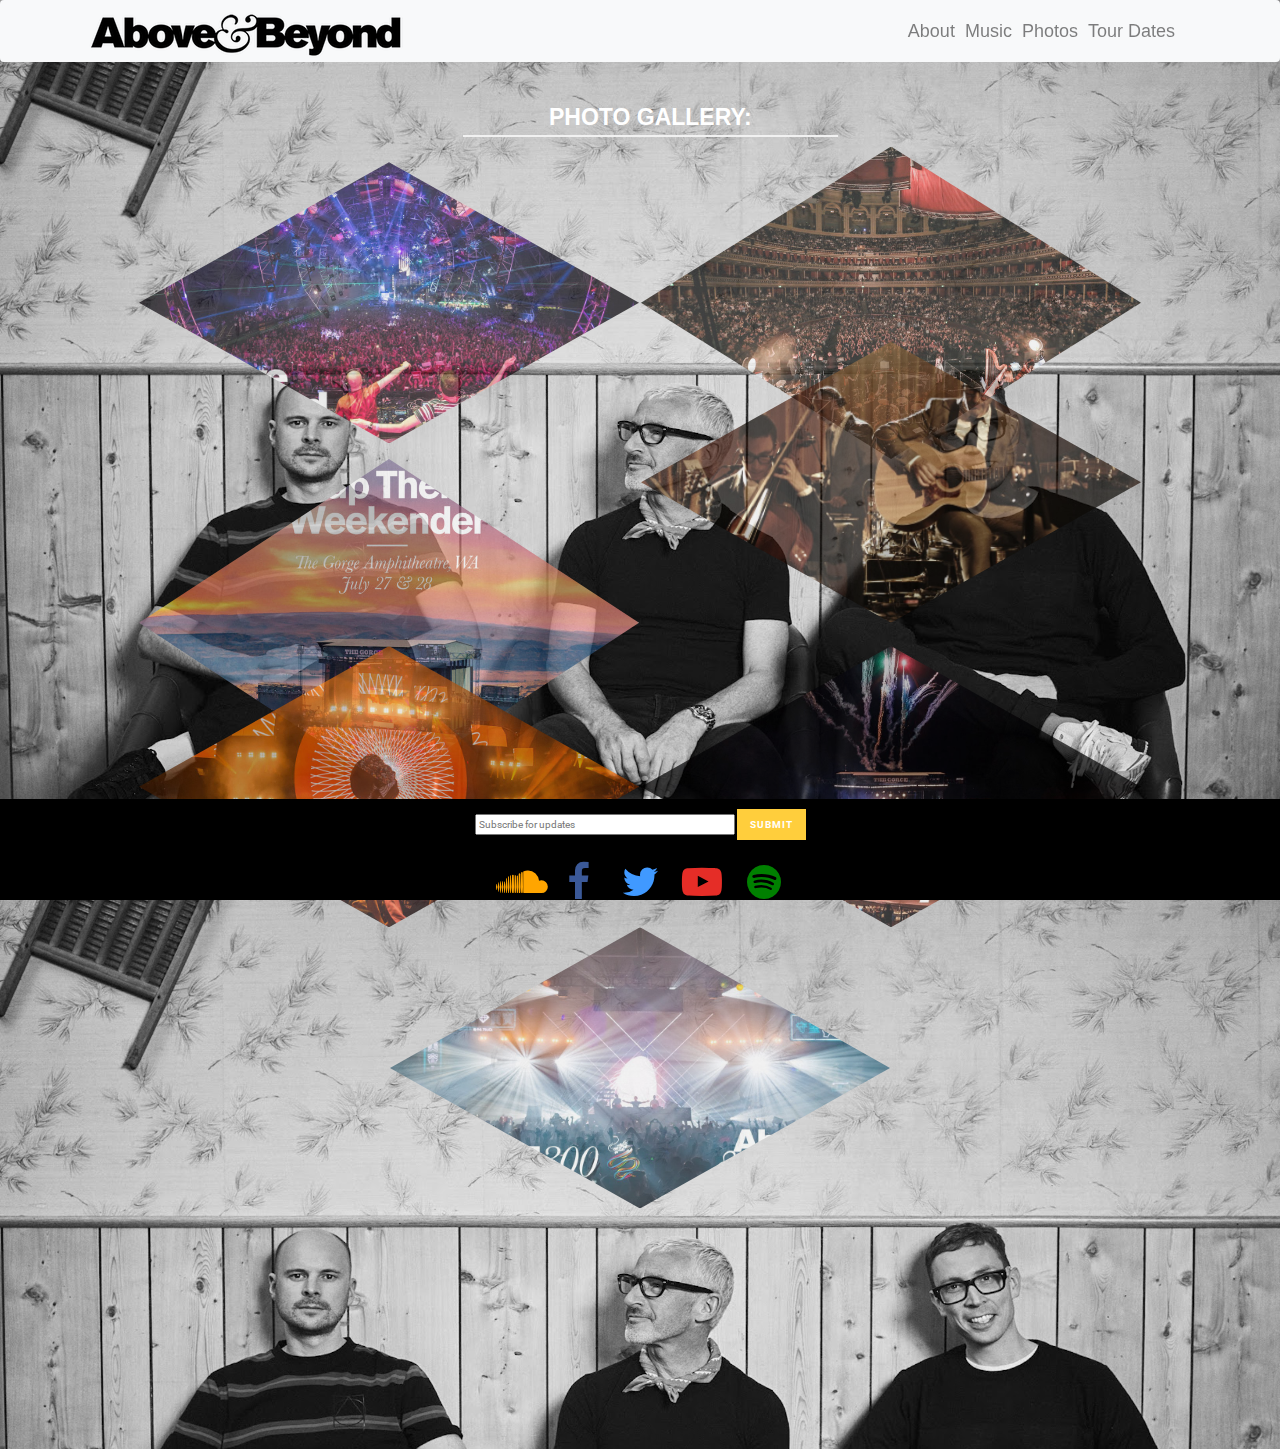
<file: photo.html>
<!doctype html>
<html lang="en">
  <head>
    <!-- Required meta tags -->
    <meta charset="utf-8">
    <meta http-equiv="X-UA-Compatible" content="IE=edge">
    <meta name="viewport" content="width=device-width, initial-scale=1, shrink-to-fit=no">
   
    <!-- Bootstrap CSS -->
  <link href="//netdna.bootstrapcdn.com/bootstrap/3.2.0/css/bootstrap.min.css" rel="stylesheet" id="bootstrap-css">
    <script src="//netdna.bootstrapcdn.com/bootstrap/3.2.0/js/bootstrap.min.js"></script>
    <script src="https://ajax.googleapis.com/ajax/libs/jquery/1.12.4/jquery.min.js"></script>
   <script src="https://maxcdn.bootstrapcdn.com/bootstrap/3.3.7/js/bootstrap.min.js"></script>
   <link href="//maxcdn.bootstrapcdn.com/font-awesome/4.2.0/css/font-awesome.min.css" rel="stylesheet">
    <link rel="stylesheet" href="https://maxcdn.bootstrapcdn.com/bootstrap/4.0.0/css/bootstrap.min.css" integrity="sha384-Gn5384xqQ1aoWXA+058RXPxPg6fy4IWvTNh0E263XmFcJlSAwiGgFAW/dAiS6JXm" crossorigin="anonymous">
    <link rel="stylesheet" type="text/css" href="custom.css">
    <link href="https://fonts.googleapis.com/css?family=Roboto|Varela+Round|Raleway" rel="stylesheet">
   <link href="https://fonts.googleapis.com/icon?family=Material+Icons" rel="stylesheet">
   <script src="https://code.jquery.com/jquery-3.2.1.slim.min.js" integrity="sha384-KJ3o2DKtIkvYIK3UENzmM7KCkRr/rE9/Qpg6aAZGJwFDMVNA/GpGFF93hXpG5KkN" crossorigin="anonymous"></script>
    <script src="https://cdnjs.cloudflare.com/ajax/libs/popper.js/1.12.9/umd/popper.min.js" integrity="sha384-ApNbgh9B+Y1QKtv3Rn7W3mgPxhU9K/ScQsAP7hUibX39j7fakFPskvXusvfa0b4Q" crossorigin="anonymous"></script>
    <script src="https://maxcdn.bootstrapcdn.com/bootstrap/4.0.0/js/bootstrap.min.js" integrity="sha384-JZR6Spejh4U02d8jOt6vLEHfe/JQGiRRSQQxSfFWpi1MquVdAyjUar5+76PVCmYl" crossorigin="anonymous"></script>

    <title>TRIBUTEPAGE</title>
    <style> 
  
    body { 
          background-color:black;
          background-repeat:none;
          background-size: contain;
          background-image: url(./images/gallerybg.jpg);
          margin-top:100px;  
          margin-bottom:100px;
    }

p {
   color:white;
  font-family: arial;
  margin-left: 1.66%;
  font-size:23px;
  font-weight: 800;
  border-bottom: 2px solid #f1f1f1;
  width: 30%;
  padding-bottom:0px;
}

.text_center {text-align: center;width: 100%; }
.img_polygon{position:relative;-webkit-transition: .6s all, .3s .3s -webkit-transform;transition: .6s all, .3s .3s transform;-webkit-clip-path: polygon(50% 50%, 50% 50%, 100% 50%, 50% 100%, 50% 100%, 50% 50%);clip-path: polygon(50% 0%, 50% 0%, 100% 50%, 50% 100%, 50% 100%, 0% 50%);opacity:0.7; -webkit-filter: grayscale(0%);}
.img {border-style: solid; -webkit-transform-origin: left top; -ms-transform-origin: left top; -o-transform-origin: left top;transform-origin: left top;}
.img_polygon:hover { -webkit-clip-path: polygon(0% 0%, 100% 0%, 100% 50%, 100% 100%, 0% 100%, 0% 50%); clip-path: polygon(0% 0%, 100% 0%, 100% 50%, 100% 100%, 0% 100%, 0% 50%); -webkit-transform: scale(1.4); -ms-transform: scale(1.4);transform: scale(1.4);z-index: 10;box-shadow: 0 0 10px rgba(0, 0, 0, 0.3);border-radius:0px; opacity: 1;transform-origin: center center; -webkit-filter: grayscale(0%);filter: grayscale(0%);}
.img_polygon:nth-child(1n + 5) { -webkit-transform: translateY(-50%); -ms-transform: translateY(-50%); transform: translateY(-50%);}
.img_polygon:nth-child(1n + 5):hover {-webkit-transform: translateY(-50%) scale(1.4);-ms-transform: translateY(-50%) scale(1.4);transform: translateY(-50%) scale(1.4);}

.footer{position:fixed;}

</style>

 </head>   
<body>
    <nav class="navbar navbar-expand-lg navbar-light bg-light fixed-top">
  <div class="container">
    <a class="navbar-brand" href="home.html"><img src="./images/logo.jpg" alt="navbarlogo"></a>
    <button class="navbar-toggler" type="button" data-toggle="collapse" data-target="#navbarResponsive" aria-controls="navbarResponsive" aria-expanded="false" aria-label="Toggle navigation">
          <span class="navbar-toggler-icon"></span>
        </button>
    <div class="collapse navbar-collapse" id="navbarResponsive">
      <ul class="navbar-nav ml-auto">
        <li class="nav-item">
          <a class="nav-link" href="about.html">About</a>
        </li>
        <li class="nav-item">
          <a class="nav-link" href="music.html">Music</a>
        </li>
        <li class="nav-item">
          <a class="nav-link" href="photo.html">Photos</a>
        </li>
        <li class="nav-item">
          <a class="nav-link" href="tour.html">Tour Dates</a>
        </li>
      </ul>
    </div>
  </div>
</nav>
  
<!-- photo gallery with hoover over animation for desktop -->
    <div class="container-fluid">
      <div class="text_center d-none d-md-block">
         <center> <p>PHOTO GALLERY: </p> </center>
            <img src="./images/abovenbeyond.jpg" alt="gallery pic 1" width="40%" class="img_polygon">
            <img src="./images/orchestra.jpg" alt="gallery pic 2" width="40%" class="img_polygon">
            <img src="./images/weekend.jpg" alt="gallery pic 3" width="40%" class="img_polygon">
            <img src="./images/guitar.jpg"  alt="gallery pic 4" width="40%" class="img_polygon">
            <img src="./images/abgt100.jpg" alt="gallery pic 5" width="40%" class="img_polygon">
            <img src="./images/abgt250.jpg" alt="gallery pic 6" width="40%" class="img_polygon">
            <img src="./images/abgt300.jpg" alt="gallery pic 7" width="40%" class="img_polygon">
        </div>
        
  <!--photo gallery without animation for mobile devices.-->
          <div class="text_center d-md-none">
          <center><p>PHOTO GALLERY:</p> </center>
            <img src="./images/abovenbeyond.jpg" alt="gallery pic 1" width="40%" height="150px"> 
            <img src="./images/orchestra.jpg" alt="gallery pic 2" width="40%" height="150px">
            <img src="./images/weekend.jpg" alt="gallery pic 3" width="40%" height="150px">
            <img src="./images/guitar.jpg"  alt="gallery pic 4" width="40%" height="150px">
            <img src="./images/abgt100.jpg" alt="gallery pic 5" width="40%" height="150px">
            <img src="./images/abgt250.jpg" alt="gallery pic 6" width="40%" height="150px">
            <img src="./images/abgt300.jpg" alt="gallery pic 7" width="40%" height="150px">
        </div>
       </div>
    
     <div class="footer">
    <input type="email" name="EMAIL" placeholder='Subscribe for updates'required style="width: 260px">
       <button type="submit">Submit</button>
      <div class="contain">
              <a href="https://soundcloud.com/aboveandbeyond" target="_blank"> <i class="fa fa-soundcloud fa-4x fa-fw"></i></a>
              <a href="https://www.facebook.com/aboveandbeyond" target="_blank"><i class="fa fa-facebook fa-4x fa-fw"></i></a>
              <a href="https://twitter.com/aboveandbeyond" target="_blank"><i class="fa fa-twitter fa-4x fa-fw"></i></a>
              <a href="https://www.youtube.com/aboveandbeyond" target="_blank"><i class="fa fa-youtube-play fa-4x fa-fw"></i></a>
              <a href="https://open.spotify.com/artist/10gzBoINW3cLJfZUka8Zoe" target="_blank"><i class="fa fa-spotify fa-4x fa-fw"></i></a>
              </div> 
             </div>
    </body>
</html>
</file>
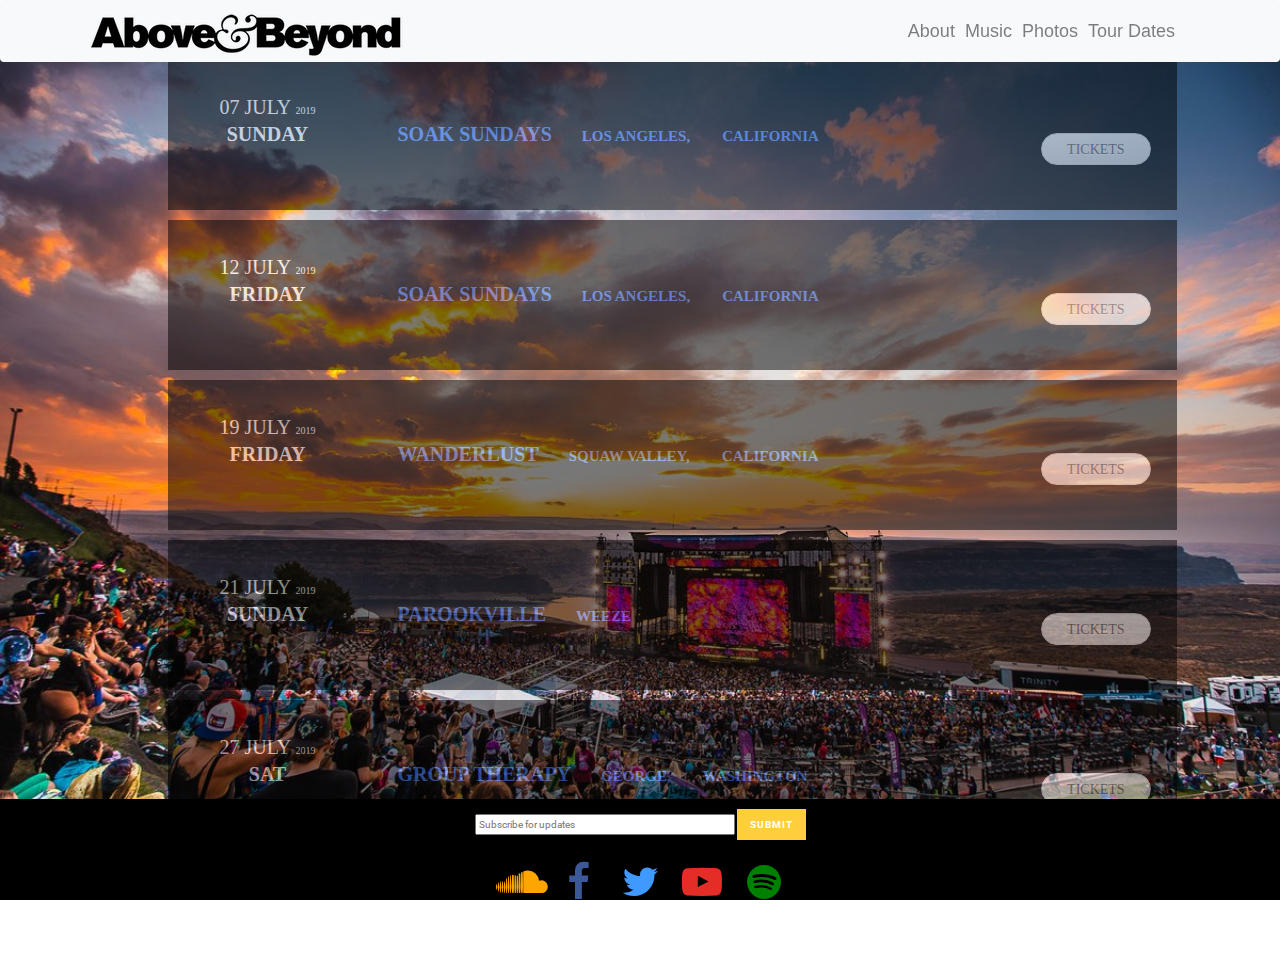
<file: tour.html>
<!doctype html>
<html lang="en">
  <head>
 <!-- Required meta tags -->
    <meta charset="utf-8">
    <meta http-equiv="X-UA-Compatible" content="IE=edge">
    <meta name="viewport" content="width=device-width, initial-scale=1, shrink-to-fit=no">
   
    <!-- Bootstrap CSS -->
  <link href="//netdna.bootstrapcdn.com/bootstrap/3.2.0/css/bootstrap.min.css" rel="stylesheet" id="bootstrap-css">
    <script src="https://ajax.googleapis.com/ajax/libs/jquery/1.12.4/jquery.min.js"></script>
   <link href="//maxcdn.bootstrapcdn.com/font-awesome/4.2.0/css/font-awesome.min.css" rel="stylesheet">
    <link rel="stylesheet" href="https://maxcdn.bootstrapcdn.com/bootstrap/4.0.0/css/bootstrap.min.css" integrity="sha384-Gn5384xqQ1aoWXA+058RXPxPg6fy4IWvTNh0E263XmFcJlSAwiGgFAW/dAiS6JXm" crossorigin="anonymous">
    <link rel="stylesheet" type="text/css" href="custom.css">
    <link href="https://fonts.googleapis.com/css?family=Roboto|Varela+Round|Raleway" rel="stylesheet">
   <link href="https://fonts.googleapis.com/icon?family=Material+Icons" rel="stylesheet">
   <script src="https://code.jquery.com/jquery-3.2.1.slim.min.js" integrity="sha384-KJ3o2DKtIkvYIK3UENzmM7KCkRr/rE9/Qpg6aAZGJwFDMVNA/GpGFF93hXpG5KkN" crossorigin="anonymous"></script>
    <script src="https://cdnjs.cloudflare.com/ajax/libs/popper.js/1.12.9/umd/popper.min.js" integrity="sha384-ApNbgh9B+Y1QKtv3Rn7W3mgPxhU9K/ScQsAP7hUibX39j7fakFPskvXusvfa0b4Q" crossorigin="anonymous"></script>
    <script src="https://maxcdn.bootstrapcdn.com/bootstrap/4.0.0/js/bootstrap.min.js" integrity="sha384-JZR6Spejh4U02d8jOt6vLEHfe/JQGiRRSQQxSfFWpi1MquVdAyjUar5+76PVCmYl" crossorigin="anonymous"></script>


    <title>TRIBUTEPAGE</title>
    
<style> 



.wrapper {
background-image: url("./images/tourbg.jpg");
background-repeat: no-repeat;
background-size:cover;
background-position:center;
margin-top:50px;
margin-bottom:100px;
}


.plan
{
  width:945px;
  height:150px;
  background-color: black;
  margin: 10px auto;
 opacity: 0.5;
filter: alpha(opacity=50);
}

.plan:hover {
  opacity: 1.0;
  filter: alpha(opacity=100);
}

.title{
  width:200px;
  height:150px;
  background-color: black;
  float:left;
   -webkit-transition: background-color 0.3s ease-out 0.3s, width 0.3s ease-out 0.3s;
    -moz-transition:background-color width 0.3s ease-out 0.3s, width 0.3s ease-out 0.3s;
    -o-transition: background-color width 0.3s ease-out 0.3s, width 0.3s ease-out 0.3s;
    transition: background-color width 0.3s ease-out 0.3s, width 0.3s ease-out 0.3s;
  
}

.title h1{
  
  color:white;
  font-family:'Open Sans';
  text-transform:uppercase;
  font-size:20px;
  font-weight: 100;
  text-align:center;
  margin:0px;
  padding:0px;
  padding-top:35px;
}

.title h1 span{
  font-size:10px;
}

.title p{
  color:white;
  font-family:'Open Sans';
  text-transform:uppercase;
  font-size:20px;
  font-weight:bold;
  text-align:center;
  margin:0px;
  padding:0px;
  
}


.containDetails{
  max-width: 500px;
  float:left;
  margin-top: 29px;
  padding-left: 30px;
}

.details li{
  display:inline-block;
  margin:0px;
  padding:0px;
  font-size: 20px;
  color: #4180ff;
  font-family:'Open Sans';
  font-weight:bold;
  text-align: center;
  padding-left: 30px;
}

.first{
  padding:0px!important;
  color:#4180ff;
}

.details{
  padding:0px;
  float:left;
}

.details li span{
  font-size:15px;
  text-transform:uppercase;
}

.details li span:before{
 content: '\a' ; 
 white-space: pre;  
}

.select{
  margin-top: 73px;
  margin-left: 14px;
}
.end{
  width: 150px;
  height: 150px;
  background-color: black;  
  float:right;
  position: relative;
  left: 64px;
 
}

.button-pill {
-webkit-border-radius: 50px;
-moz-border-radius: 50px;
-ms-border-radius: 50px;
-o-border-radius: 50px;
border-radius: 50px;
}

.button {
background-color: black;
background: -webkit-gradient(linear, 50% 0%, 50% 100%, color-stop(0%, #fbfbfb), color-stop(100%, #e1e1e1));
background: -webkit-linear-gradient(top, #fbfbfb, #e1e1e1);
background: -moz-linear-gradient(top, #fbfbfb, #e1e1e1);
background: -o-linear-gradient(top, #fbfbfb, #e1e1e1);
background: linear-gradient(top, #fbfbfb, #e1e1e1);
display: -moz-inline-stack;
display: inline-block;
vertical-align: middle;
zoom: 1;
border: 1px solid #d4d4d4;
height: 32px;
line-height: 32px;
padding: 0px 25.6px;
font-weight: 300;
font-size: 14px;
font-family:'Open Sans';
color: #666666;
text-shadow: 0 1px 1px white;
margin: 0;
text-decoration: none;
text-align: center;
}

 </style>
 </head>   
 <body>
     
 <nav class="navbar navbar-expand-lg navbar-light bg-light fixed-top">
  <div class="container">
    <a class="navbar-brand" href="home.html"><img src="./images/logo.jpg" alt="navbarlogo"></a>
    <button class="navbar-toggler" type="button" data-toggle="collapse" data-target="#navbarResponsive" aria-controls="navbarResponsive" aria-expanded="false" aria-label="Toggle navigation">
          <span class="navbar-toggler-icon"></span>
        </button>
    <div class="collapse navbar-collapse" id="navbarResponsive">
      <ul class="navbar-nav ml-auto">
        <li class="nav-item">
          <a class="nav-link" href="about.html">About</a>
        </li>
        <li class="nav-item">
          <a class="nav-link" href="music.html">Music</a>
        </li>
        <li class="nav-item">
          <a class="nav-link" href="photo.html">Photos</a>
        </li>
        <li class="nav-item">
          <a class="nav-link" href="tour.html">Tour Dates</a>
        </li>
      </ul>
    </div>
  </div>
</nav> 
  
  
<div class="container-fluid wrapper">
<div class="plan">
  <div class="title">
    <h1>07 JULY <span>2019</span></h1>
    <p>SUNDAY</p></div>
  
<div class="containDetails">
<ul class="details">
  <li class="first">SOAK SUNDAYS
  <li><span>LOS ANGELES,</span></li>
  <li><span>CALIFORNIA</span></li>
</ul>
  </div>
  
  <div class="end">
   <div class="select">
     <a href="#" class="button button-flat-royal button-pill">TICKETS</a>
     </div>
  </div>
</div>

<div class="plan">
  <div class="title">
    <h1>12 JULY <span>2019</span></h1>
    <p>FRIDAY</p>
</div>
  
  <div class="containDetails">
<ul class="details">
  <li class="first">SOAK SUNDAYS
  <li><span>LOS ANGELES,</span></li>
  <li><span>CALIFORNIA</span></li>
</ul>
  </div>
  
  
  <div class="end">
    <div class="select">
    <a href="#" class="button button-flat-royal button-pill">TICKETS</a>
    </div></div>
</div>

<div class="plan">
  <div class="title">
    <h1>19 JULY <span>2019</span></h1>
    <p>FRIDAY</p>
</div>
  
  <div class="containDetails">
<ul class="details">
  <li class="first"> WANDERLUST
  <li><span>SQUAW VALLEY,</span></li>
  <li><span>CALIFORNIA</span></li>
</ul>
  </div>


  <div class="end">
    <div class="select">
    <a href="#" class="button button-flat-royal button-pill">TICKETS</a>
    </div>
    </div>
</div>


<div class="plan">
  <div class="title">
    <h1>21 JULY <span>2019</span></h1>
    <p>SUNDAY</p>
</div>
  
<div class="containDetails">
<ul class="details">
  <li class="first">PAROOKVILLE
  <li><span>WEEZE</span></li>
  <li><span></span></li>
</ul>
  </div>
  
  <div class="end">
   <div class="select">
     <a href="#" class="button button-flat-royal button-pill">TICKETS</a>
     </div>
  </div>
</div>

<div class="plan">
  <div class="title">
    <h1>27 JULY <span>2019</span></h1>
    <p>SAT</p>
</div>
  
<div class="containDetails">
<ul class="details">
  <li class="first"> GROUP THERAPY 
  <li><span>GEORGE,</span></li>
  <li><span>WASHINGTON</span></li>
</ul>
  </div>
  
  <div class="end">
   <div class="select">
     <a href="#" class="button button-flat-royal button-pill">TICKETS</a>
     </div>
  </div>
</div>
</div>

<!-- page footer subscription form with social media icons -->   
     <div class="footer">
    <input type="email" name="EMAIL" placeholder="Subscribe for updates" style="width: 260px">
       <button>Submit</button>
      <div class="contain">
              <a href="https://soundcloud.com/aboveandbeyond" target="_blank"> <i class="fa fa-soundcloud fa-4x fa-fw"></i></a>
              <a href="https://www.facebook.com/aboveandbeyond" target="_blank"><i class="fa fa-facebook fa-4x fa-fw"></i></a>
              <a href="https://twitter.com/aboveandbeyond" target="_blank"><i class="fa fa-twitter fa-4x fa-fw"></i></a>
              <a href="https://www.youtube.com/aboveandbeyond" target="_blank"><i class="fa fa-youtube-play fa-4x fa-fw"></i></a>
              <a href="https://open.spotify.com/artist/10gzBoINW3cLJfZUka8Zoe" target="_blank"><i class="fa fa-spotify fa-4x fa-fw"></i></a>
              </div> 
              </div>
</body>
</html>
</file>
<file: custom.css>
.carousel-item {
  width:100%;
  min-height:100vh;
  background: no-repeat;
  background-size:cover;}

.nav-link {	font-size:18px;
	    font-family:arial;
	    color:black;
	}


html {
  position: relative;
  min-height: 100%;
}

.footer {
  position: fixed;
  bottom:0px;
  width: 100%;
  height: auto;
  background-color:black;
  text-align: center;
}


.fa-twitter {
    color: #4099FF;
    margin:10px;
}

.fa-soundcloud {
   color:orange;
    margin:10px;
}

.fa-spotify {
  color:green;
   margin:10px;
}

.fa-facebook {
    color: #3B5998;
     margin:10px;
}

.fa-youtube-play {
    color: #e52d27;
     margin:10px;
}

.fa {
	background-color: #000;
	width: 40px;
    height: 28px;
  padding-top: 12px;
	border-radius: 20px;
  transition: all ease 0.3s;
  	transform: rotate(-360deg);
}

 .fa:hover {
	transition: all ease 0.3s;
	transform: rotate(360deg);
}
    
    
  button {
  margin-top: 1em;
  text-align: center;
  background-color: #ffce3c;
  outline: none;
  border: none;
  text-transform: uppercase;
  padding: 0.8em 1.3em;
  font-weight: bold;
  color:white;
  letter-spacing: 1px;}
  
   button :hover {
    cursor: pointer;
  } 
  
@media (min-width: 1281px) {

.container-fluid  {width :100% ;
                     height: auto; }

}

/* 
  ##Device = Laptops, Desktops
  ##Screen = B/w 1025px to 1280px
*/

@media (min-width: 1025px) and (max-width: 1280px) {
  
  .container-fluid { width :100% ;
                     height: auto; }

  
}

/* 
  ##Device = Tablets, Ipads (portrait)
  ##Screen = B/w 768px to 1024px
*/

@media (min-width: 768px) and (max-width: 1024px) {
  
  .container-fluid { width :100% ;
                     height: auto; }
  
}

/* 
  ##Device = Tablets, Ipads (landscape)
  ##Screen = B/w 768px to 1024px
*/

@media (min-width: 768px) and (max-width: 1024px) and (orientation: landscape) {
  
  .container-fluid { width :100% ;
                     height: auto; }
  
}

/* 
  ##Device = Low Resolution Tablets, Mobiles (Landscape)
  ##Screen = B/w 481px to 767px
*/

@media (min-width: 481px) and (max-width: 767px) {
  
  .container-fluid { width :100% ;
                     height: auto; }
  
}

/* 
  ##Device = Most of the Smartphones Mobiles (Portrait)
  ##Screen = B/w 320px to 479px
*/

@media (min-width: 320px) and (max-width: 480px) {
  
  .container-fluid { width :100% ;
                     height: auto; }
  
}
</file>
